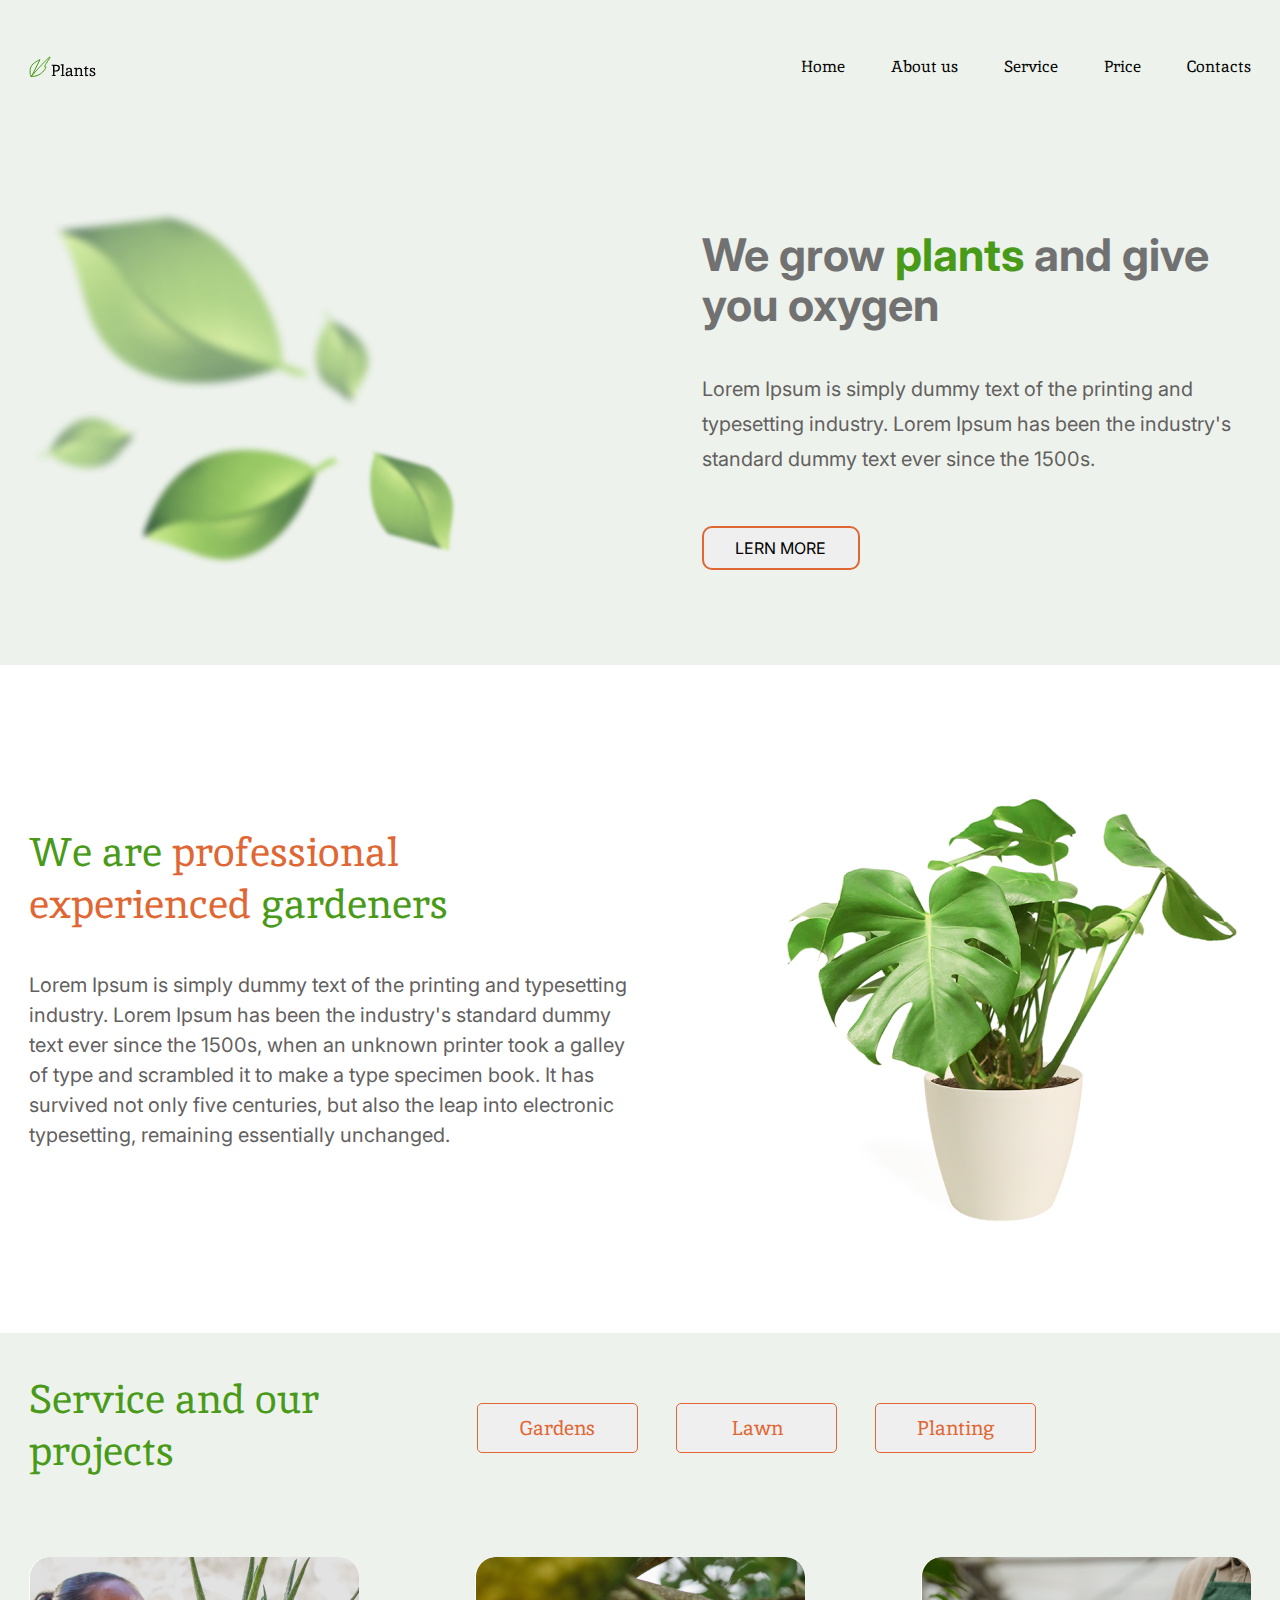
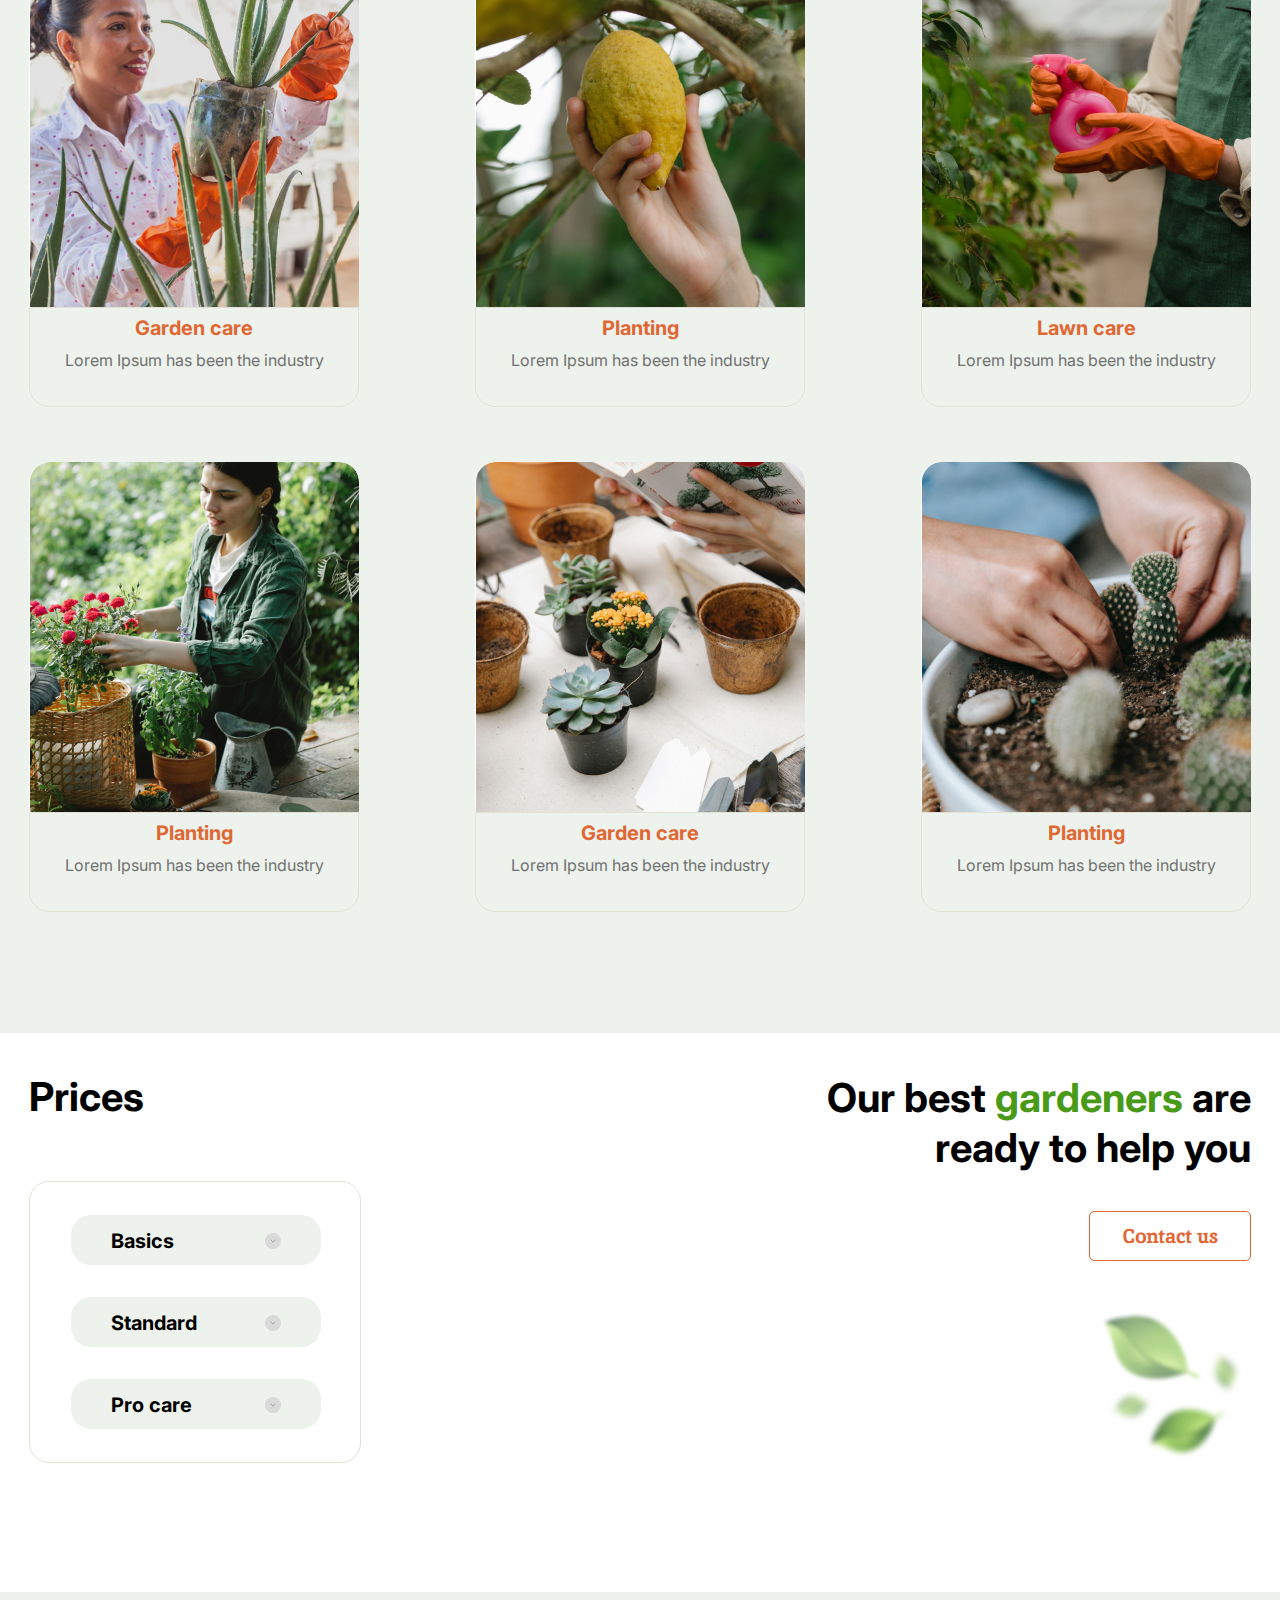
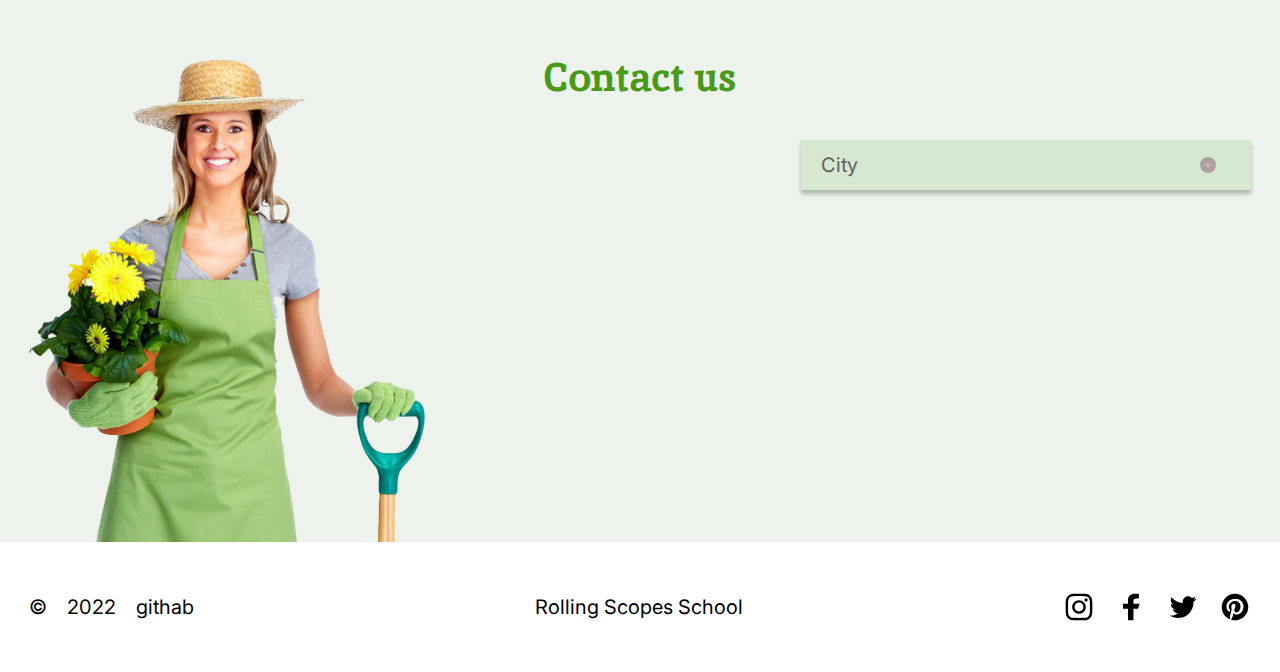
<file: plants/index.html>
<!DOCTYPE html>
<html lang="en">
<head>
    <meta charset="UTF-8">
    <meta http-equiv="X-UA-Compatible" content="IE=edge">
    <meta name="viewport" content="width=device-width, initial-scale=1.0">
    <link rel="stylesheet" href="style.css">
    <link href="https://fonts.googleapis.com/css?family=Inter:100,200,300,regular,500,600,700,800,900&display=swap" rel="stylesheet" >
    <link href="https://fonts.googleapis.com/css?family=Inika:regular,700&display=swap" rel="stylesheet" >
    <title>Plants</title>
    <link rel="icon" type="image/x-icon" href="./assets/icons/logo_vector.ico">
</head>
<body>
    <div class="wrapper">
        <header class="header">
          <div class="header__container _container">
            <div class="header__body">
              <div class="header__logo">
                <img
                  src="./assets/icons/logo.svg"
                  class="header-logo"
                  alt="logo"
                >
              </div>
              <nav class="header__menu menu">
                <div class="menu__icon" id="icon-menu">
                  <span></span><span></span><span></span>
                </div>
                
                
                <ul class="menu__list" id="list-menu">
                  <li class="menu__close">
                    
                  </li>
                  <li class="menu__item item-menu">
                    <a href="" class="item-menu__link">Home</a>
                  </li>
                  <li class="menu__item item-menu">
                    <a href="#about" class="item-menu__link">About us</a>
                  </li>
                  <li class="menu__item item-menu">
                    <a href="#servise" class="item-menu__link">Service</a>
                  </li>
                  <li class="menu__item item-menu">
                    <a href="#price" class="item-menu__link">Price</a>
                  </li>
                  <li class="menu__item item-menu">
                    <a href="#contact" class="item-menu__link">Contacts</a>
                  </li>
                </ul>
              </nav>
            </div>
          </div>
        </header>
        <main class="main">
          <section class="main__welcome welcome">
            <div class="welcome__container _container">
              <div class="welcome__image">
                <img src="./assets/img/leafs_wel.png" alt="plants-welcome" >
              </div>
              <div class="welcome__body body-welcome">
                <h1 class="body-welcome__title title-header">
                  We grow <span>plants</span> and give you oxygen
                </h1>
                <p class="body-welcome__body body-text">
                  Lorem Ipsum is simply dummy text of the printing and typesetting
                  industry. Lorem Ipsum has been the industry's standard dummy
                  text ever since the 1500s.
                </p>
                <button class="welcome__button button">
                  LERN MORE
                </button>
              </div>
            </div>
          </section>
          <section class="main__about about" id="about">
            <div class="about__container _container">
              <div class="about__body body-about">
                <h2 class="body-about__title title-body">
                  We are <span>professional experienced</span>
                  gardeners
                </h2>
                <p class="body-about__text body-text">
                  Lorem Ipsum is simply dummy text of the printing and typesetting
                  industry. Lorem Ipsum has been the industry's standard dummy
                  text ever since the 1500s, when an unknown printer took a galley
                  of type and scrambled it to make a type specimen book. It has
                  survived not only five centuries, but also the leap into
                  electronic typesetting, remaining essentially unchanged.
                </p>
              </div>
              <div class="about__image">
                <img src="./assets/img/about.jpg" alt="about-image" >
              </div>
            </div>
          </section>
          <section class="main__servise service" id="servise">
            <div class="servise__container _container">
              <div class="servise__header">
                <h2 class="servise__title">Service and our projects</h2>
                <div class="servise__buttons buttons-servise" id="buttons-servises">
                  <button class="buttons-servise__btn2" id="gargens-link">
                    Gardens
                  </button>
                  <button class="buttons-servise__btn2" id="lawn-link">
                    Lawn
                  </button>
                  <button class="buttons-servise__btn2" id="planting-link">
                    Planting
                  </button>
                </div>
              </div>
              <div class="servise__body servise__cards">
                <div class="servise__cards card" id="imgSer1">
                  <div class="card__content content-card">
                    <h3 class="content-card__title">Garden care</h3>
                    <p class="content-card__text">
                      Lorem Ipsum has been the industry
                    </p>
                  </div>
                </div>
                <div class="servise__cards card" id="imgSer2">
                  <div class="card__content content-card">
                    <h3 class="content-card__title">Planting</h3>
                    <p class="content-card__text">
                      Lorem Ipsum has been the industry
                    </p>
                  </div>
                </div>
                <div class="servise__cards card" id="imgSer3">
                  <div class="card__content content-card">
                    <h3 class="content-card__title">Lawn care</h3>
                    <p class="content-card__text">
                      Lorem Ipsum has been the industry
                    </p>
                  </div>
                </div>
                <div class="servise__cards card" id="imgSer4">
                  <div class="card__content content-card">
                    <h3 class="content-card__title">Planting</h3>
                    <p class="content-card__text">
                      Lorem Ipsum has been the industry
                    </p>
                  </div>
                </div>
                <div class="servise__cards card" id="imgSer5">
                  <div class="card__content content-card">
                    <h3 class="content-card__title">Garden care</h3>
                    <p class="content-card__text">
                      Lorem Ipsum has been the industry
                    </p>
                  </div>
                </div>
                <div class="servise__cards card" id="imgSer6">
                  <div class="card__content content-card">
                    <h3 class="content-card__title">Planting</h3>
                    <p class="content-card__text">
                      Lorem Ipsum has been the industry
                    </p>
                  </div>
                </div>
              </div>
            </div>
          </section>
          <section class="main__prices prices" id="price">
            <div class="prices__container _container">
              <div class="prices__prices">
                <h2 class="prices__title">Prices</h2>
                <div class="prices__body">
                  <div class="prices__item">
                    <div class="prices__header">
                      <h4 class="prices__link">Basics</h4>
                      <div                       
                        class="prices__arrow"></div>
                      
                    </div>
                    <div class="prices__info">
                      <p class="prices__text">
                        Release of Letraset sheets containing Lorem Ipsum
                        passages, and more recently
                      </p>
                      <p class="prices__price"><span>$15</span> / per hour</p>
                      <button type="button" class="prices__button"><a href="#contact">Order</a></button>
                    </div>
                  </div>
                  <div class="prices__item">
                    <div class="prices__header">
                      <h4 class="prices__link">Standard</h4>
                      <div 
                        class="prices__arrow"></div>
                      
                    </div>
                    <div class="prices__info">
                      <p class="prices__text">
                        Release of Letraset sheets containing Lorem Ipsum
                        passages, and more recently
                      </p>
                      <p class="prices__price"><span>$25</span> / per hour</p>
                      <button type="button" class="prices__button"><a href="#contact">Order</a></button>
                    </div>
                  </div>
                  <div class="prices__item">
                    <div class="prices__header">
                      <h4 class="prices__link">Pro care</h4>
                      <div
                        class="prices__arrow"></div>
                      
                    </div>
                    <div class="prices__info">
                      <p class="prices__text">
                        Release of Letraset sheets containing Lorem Ipsum
                        passages, and more recently
                      </p>
                      <p class="prices__price"><span>$35</span> / per hour</p>
                      <button type="button" class="prices__button"><a href="#contact">Order</a></button>
                    </div>
                    
                  </div>
                </div>
              </div>
              <div class="prices__contacts contacts">
                <h2 class="contacts__title">
                  Our best <span>gardeners</span> are ready to help you
                </h2>
                <button class="contacts__button btn3">
                  Contact us
                </button>
                <div class="contacts__img">
                  <img src="./assets/img/leafs_pr.png" alt="leafs" >
                </div>
              </div>
            </div>
          </section>
          <section class="main__contact contact" id="contact">
            <div class="contact__container _container">
              <h2 class="contact__title" id="cont-title">Contact us</h2>
              <div class="contact__content">
                <img
                  src="./assets/img/contact_woman.png"
                  alt="contact_woman"
                  class="contact__img" id="contact-woman"
                >
                <div class="contact__form" id="contact-form">
                  <div class="contact__body" id="contact-body">
                    <div class="contact-title">City</div>
                    <div
                      class="contact__btn" id="contact-arrow"></div>
                    
                  </div>
                  <ul class="contact__city" id="city-form">
                    <li class="option-outer" id="city-one">Canandaigua, NY</li>
                    <li class="option-outer" id="city-two">New York City</li>
                    <li class="option-outer" id="city-three">Yonkers, NY</li>
                    <li class="option-outer" id="city-four">Sherrill, NY</li>
                  </ul>
                  <div class="city__cards city">
                    <div class="city__item" id="card-one">
                      <div class="city__contact">
                        <div class="col-one">
                          <div class="city__name">City:</div>
                          <div class="city__phone">Phone:</div>
                          <div class="city__adress">Office adress:</div>
                        </div>
                        <div class="col-two">
                          <div class="name__city">Canandaigua, NY</div>
                          <div class="phone__city">+1 585 393 0001</div>
                          <div class="adress__city">151 Charlotte Street</div>
                        </div>
                      </div>
                      <div class="button__phone">
                        <a href="tel:+1	585	393 0001" class="phone__link">Call us</a>
                      </div>
                    </div>
                    <div class="city__item" id="card-two">
                      <div class="city__contact">
                        <div class="col-one">
                          <div class="city__name">City:</div>
                          <div class="city__phone">Phone:</div>
                          <div class="city__adress">Office adress:</div>
                        </div>
                        <div class="col-two">
                          <div class="name__city">New York City</div>
                          <div class="phone__city">+1 212 456 0002</div>
                          <div class="adress__city">9 East 91st Street</div>
                        </div>
                      </div>
                      <div class="button__phone">
                        <a href="tel:+1 212 456 0002" class="phone__link">Call us</a>
                      </div>
                    </div>
                    <div class="city__item" id="card-three">
                      <div class="city__contact">
                        <div class="col-one">
                          <div class="city__name">City:</div>
                          <div class="city__phone">Phone:</div>
                          <div class="city__adress">Office adress:</div>
                        </div>
                        <div class="col-two">
                          <div class="name__city">Yonkers, NY</div>
                          <div class="phone__city">+1 914 678 0003</div>
                          <div class="adress__city">511 Varburton Ave</div>
                        </div>
                      </div>
                      <div class="button__phone">
                        <a href="tel:+1 914 678 0003" class="phone__link">Call us</a>
                      </div>
                    </div>
                    <div class="city__item" id="card-four">
                      <div class="city__contact">
                        <div class="col-one">
                          <div class="city__name">City:</div>
                          <div class="city__phone">Phone:</div>
                          <div class="city__adress">Office adress:</div>
                        </div>
                        <div class="col-two">
                          <div class="name__city">Sherrill, NY</div>
                          <div class="phone__city">+1 315 908 0004</div>
                          <div class="adress__city">14 WEST Noyes BLVD</div>
                        </div>
                      </div>
                      <div class="button__phone">
                        <a href="tel:+1 315 908 0004" class="phone__link">Call us</a>
                      </div>
                    </div>                        
                </div>
              </div>
            </div>
          </section>
        </main>
        <footer class="footer">
          <div class="footer__container _container">
            <div class="footer__content">
              <div class="footer__data">
                <div class="footer__simbol">&#169;</div>
                <div class="footer__year">2022</div>
                <div class="footer__git"><a href="https://github.com/Jjjulietta/" class="git-link">githab</a></div>
              </div>
              <div class="footer__rs"><a href=" https://rs.school/js-stage0/" class="link-rs" >Rolling Scopes School</a></div>
              <ul class="footer__social">
                <li class="social__item"><a href="https://github.com/Jjjulietta/" class="social-link"><img
                  src="./assets/icons/inst.svg"
                  alt="insta"
                  class="footer__logo"
                ></a>

                </li>
                <li class="social__item">
                  <a href="https://github.com/Jjjulietta/" class="social-link"><img
                    src="./assets/icons/fb.svg"
                    alt="insta"
                    class="footer__logo"
                  ></a>

                </li>
                <li class="social__item">
                  <a href="https://github.com/Jjjulietta/" class="social-link">
                    <img
                  src="./assets/icons/tw.svg"
                  alt="insta"
                  class="footer__logo"
                >
                </a>  

                </li>
                <li class="social__item">
                  <a href="https://github.com/Jjjulietta/" class="social-link">
                    <img
                  src="./assets/icons/pinterest.svg"
                  alt="insta"
                  class="footer__logo"
                >
                </a>  
                </li>               
                
                
                
              </ul>
            </div>
          </div>
        </footer>
      </div>
    <script src="index.js"></script>
</body>
</html>
</file>
<file: plants/style.css>
/*Обнуление*/
*,
*::before,
*::after {
  padding: 0;
  margin: 0;
  border: 0;
  box-sizing: border-box;
}
a {
  text-decoration: none;
  color: inherit;
}
ul,
ol,
li {
  list-style: none;
}
img {
  vertical-align: top;
}
h1,
h2,
h3,
h4,
h5,
h6 {
  font-weight: inherit;
  font-size: inherit;
}
html,
body {
  
 /* max-width: 1440px;*/
  height: 100%;
  line-height: 1;
  font-family: "Inter";
  font-style: normal;
  font-size: 20px;
  font-weight: 400;
  color: #636060;
  scroll-behavior: smooth;
}
._container {
  max-width: 1222px;
  
  margin: 0 auto;
}
.wrapper {
  overflow: hidden;
  min-height: 100%;
  
}
/*-----------HEADER--------*/
.header {
  overflow: hidden;
  width: 100%;
  height: 134px;
  z-index: 10;
  background: #EDF2EC;
}

.header__body {
  display: flex;
  align-items: center;
  justify-content: space-between;
  margin: 42px 0px;
  height: 50px;
 
}

.menu__list {
  
  display: flex;
  align-items: center;
  justify-content: space-between;
}

.item-menu:not(:last-child) {
  margin-right: 46px;
}
.item-menu__link {
  font-family: "Inika";
  font-style: normal;
  font-weight: 400;
  font-size: 16px;
  line-height: calc(50 / 16 * 100%);
  
  color: #010201;
  transition: all 0.3s;
}
 
.item-menu__link:hover{
  color: #e06733;
}
@media (max-width: 768px) {
  ._container {
    max-width: 668px;
    
    margin: 0 auto;
  }
  .header{
    height: 117px;;
  }
  .header__body {
    
    margin: 35px 0px;
  }
  .menu__list {
    flex-wrap: wrap;
  }
  .header__logo {
    align-self: center;
  }
}
@media (max-width: 380px) {
  .header {
    height: 96px;
  }
  ._container {
    max-width: 330px;
    margin: 0 auto;
  }
  .header__body {
    height: 24px;
    margin: 34px 0px;
  }
  
    
/*------------------------BURGER-----------------------------*/
  .menu__icon {
    display: block;

    position: relative;
    top: 0px;
    right: 0px;
    z-index: 5;
    width: 40px;
    height: 24px;
    border-top: 2px solid #717171;
  }
  .menu__icon span {
    display: block;
    border-bottom: 2px solid #717171;
    width: 100%;
    height: 8px;
  }

  .menu__list {
    position: fixed;
    top: 0px;
    right: -250px;
    width: 250px;
    height: 395px;
    padding: 30px;
    transition: all 2s ease 0s;
    flex-direction: column;
    align-items: flex-start;
    justify-content: space-around;

    background-color: #b8b8b8;;
    z-index: 6;
  }
  .menu__list li a {
    font-size: 25px;
    font-weight: 700;
    line-height: 200%;
    color: #499A18;
  }
  .menu__list:hover {
    color: #499a18;
  }
  .menu__close::before {
    content: "";
    position: absolute;
    top: 20px;
    right: 20px;
    width: 20px;
    height: 2px;
    transform: rotate(45deg);
    background-color: #499A18;
  }
  .menu__close::after {
    content: "";
    position: absolute;
    top: 20px;
    right: 20px;
    width: 2px;
    height: 20px;
    transform: rotate(45deg);
    translate: -9px -9px;
    background-color: #499A18;
  }
  .active {
    right: 0px;
  }
  .close {
    display: block;
  }
}
/*---------------HEADER END-----------*/
/*--------------WELCOME----------------*/

.main__welcome {
  position: relative;
  padding: 62px 0px 62px 0px;
  background: #edf2ec;
}

.welcome__container {
  display: flex;
  align-items: center;
  height: 407.36px;
}
.welcome__image{
  flex: 0 0 36.72%;
}
.welcome__image img {
  object-fit: contain;
  max-width: 100%;
  height: auto;
  background: transparent;
}
.welcome__body {
  flex: 1 1 50%;
  display: flex;
  flex-direction: column;
  justify-content: space-between;
  margin-left: 18.34%;
  height: 340px;
  
}

.title-header {
  font-family: "Inter";
  font-style: normal;
  font-weight: 700;
  font-size: 45px;
  line-height: calc(50 / 45 * 100%);
  /* or 111% */
  margin-bottom: 39px;
  color: #717171;
}
.title-header > span {
  color: #499a18;
}
.welcome__body p {
  margin-bottom: 46px;
  font-family: "Inter";
  font-style: normal;
  font-size: 20px;
  line-height: 175%;
}
.button:hover{
  background: #E06733;
  color: #FFFFFF;
}
.welcome__button {
  
  text-align: center;
  width: 158px;
  height: 44px;
  cursor: pointer;
  font-family: 'Inter';
  font-style: normal;
  font-weight: 400;
  font-size: 16px;
  line-height: calc(20 / 16 * 100%);
  /* or 125% */

  color: #000000;
  border: 2px solid #e06733;
  border-radius: 10px;
  transition: all 0.3s;
}
.button a {
  color: #000000;
}
@media (max-width: 768px) {
  .welcome__container{
    flex-direction: row-reverse;
    height: 310px;
    justify-content: space-between;
    align-items: flex-start;
  }
  .main__welcome {
    padding: 40px 0px 70px 0px;
    
  }
  .welcome__image{
    flex: 0 0 42%;
  }
  

  .welcome__body {
    flex: 1 1 52%;
    margin-left: 0px;
    
    max-width: 346px;
    justify-content: flex-start;
  }
  .title-header {
    font-weight: 700;
    font-size: 35px;
    line-height: calc(50 / 35 * 100%);
    /* or 111% */
    margin-bottom: 30px;
  }
  .welcome__body p{
    margin-bottom: 35px;
    font-size: 16px;
    line-height: calc(25 / 16 * 100%);
  }
}
@media (max-width: 380px) {
  .main__welcome {
    padding: 25px 0px;
    height: 300px;
  }
  .welcome__container{
    display: block;
    height: 252px;
  }
  .welcome__image img {
    display: none;
    
  }
  .welcome__body{
    flex: 0 1 100%;
    height: auto;
    
  }
  .title-header {
    font-weight: 700;
    font-size: 25px;
    line-height: calc(35 / 25 * 100%);
    /* or 111% */
    margin-bottom: 20.36px;
  }
  .welcome__body p {
    margin-bottom: 25px;
  }
  
  .welcome__button {
    width: 100px;
    height: 34.14px;
    font-size: 10px;
    line-height: calc(20 / 10 * 100%);
    /* or 125% */

    color: #000000;
    border: 2px solid #e06733;
    border-radius: 10px;
    text-align: center;

    }
  
}
/*-----------WELCOME END----------*/
/*------------ABOUT---------------*/

.about__container {
  display: flex;
  align-items: center;
  justify-content: space-between;
  padding: 93px 0px 96px 0px;
}
.about__body {
  flex: 0 1 50%;
  align-self: flex-start;
 
  
}

.title-body {
  width: 463px;
  padding-top: 68px;
  font-family: "Inika";
  font-style: normal;
  font-weight: 400;
  font-size: 40px;
  line-height: 52px;

  color: #499a18;
  margin-bottom: 40px;
}
.title-body span {
  color: #e06733;
}

.body-text {
  font-weight: 400;
  font-size: 20px;
  line-height: 150%;
  color: #636060;
}

.about__image img {
  max-width: 100%;
  object-fit: contain;
  height: auto;
}
@media (max-width: 768px) {
  .about__container {
    display: flex;
    flex-direction: column;
    align-items: center;
    padding-top: 40px;
  }
  .about__body {
    flex: 0 1 auto;
    margin-bottom: 40px;
    height: 350px;
  }
  .title-body {
    max-width: 423px;
    font-weight: 400px;
    padding-top: 0px;
    font-size: 35px;
    line-height: calc(46 / 35 * 100%);
    margin: 0 auto;
    margin-bottom: 46px;
    text-align: center;
    
  }
  .about__body p{
    min-height: 208px;
    font-weight: 400;
    font-size: 20px;
    line-height: 150%;
    /* or 150% */

    color: #636060;
    
  }
  .about__image {
    flex: 0 1 auto;
    max-width: 250px;
    height: auto;
    margin-bottom: 0px;
  }
}
@media (max-width: 380px) {
  .about__container {
    padding: 30px 0px 24px 0px;
  }
  .about__body {
    height: 307px;
    margin-bottom: 0px;
  }
  .title-body {
    max-width: 288px;
    font-size: 25px;
    line-height: calc(33 / 25 * 100%);
    text-align: center;
    margin-bottom: 15px;
  }
  .about__body p{
   
    font-size: 15px;
    line-height: 25px;
  }
  .body-about__text {
    margin-bottom: 0px;
  }
  .about__image {
    align-self: center;
    
  }
  .about__image img {
    max-width: 150px;
    min-height: 147px;
  }
}

/*--------------ABOUT END--------------------*/
/*-------------SERVISE------------------------*/
.main__servise {
  background: #edf2ec;
  padding: 40px 0px 121px 0px;
  
}

.servise__header {
  display: flex;
  align-items: center;
  margin-bottom: 80px;
  
}
.servise__title {
  margin-right: 142px;
  min-height: 94px;
  max-width: 306px;
  font-family: "Inika";
  font-style: normal;
  font-weight: 400;
  font-size: 40px;
  line-height: 52px;
  

  color: #499a18;
}
.servise__buttons {
  display: flex;
  align-items: center;
  justify-content: space-between;
  margin-top: 5px;
}
.buttons-servise__btn2 {
  border: 1px solid #e06733;
  border-radius: 5px;

  margin-right: 38px;
  width: 161px;
  height: 50px;
  font-family: "Inika";
  font-style: normal;
  font-weight: 400;
  font-size: 20px;
  line-height: calc(26 / 20 * 100%);
  /* identical to box height */

  color: #e06733;
  cursor: pointer;
  transition: all 0.3s;
}

/*.buttons-servise__btn2:focus {
  background: #e06733;
  color: #ffffff;
}*/
/*.buttons-servise__btn2:hover{
  background: #e06733;
  color: #ffffff;
}*/
.hover {
  background: #e06733;
  color: #ffffff;
}
.servise__body {
  display: grid;
  grid-template-columns: 1fr 1fr 1fr;
  column-gap: 116px;
  row-gap: 55px;
}
#imgSer1 {
  background-image: url(./assets/img/servises/serv1.jpg);
  background-repeat: no-repeat;

  background-origin: border-box;
  border-radius: 20px 20px 0px 0px;
}
#imgSer2 {
  background-image: url(./assets/img/servises/serv2.jpg);
  background-repeat: no-repeat;
  border-radius: 20px 20px 0px 0px;
  background-origin: border-box;
}
#imgSer3 {
  background-image: url(./assets/img/servises/serv3.jpg);
  background-repeat: no-repeat;
  border-radius: 20px 20px 0px 0px;
  background-origin: border-box;
}
#imgSer4 {
  background-image: url(./assets/img/servises/serv4.jpg);
  background-repeat: no-repeat;
  border-radius: 20px 20px 0px 0px;
  background-origin: border-box;
}
#imgSer5 {
  background-image: url(./assets/img/servises/serv5.jpg);
  background-repeat: no-repeat;
  border-radius: 20px 20px 0px 0px;
  background-origin: border-box;
}
#imgSer6 {
  background-image: url(./assets/img/servises/serv6.jpg);
  background-repeat: no-repeat;
  border-radius: 20px 20px 0px 0px;
  background-origin: border-box;
}
.filter {
  filter: blur(2px);
}
.servise__cards img {
  margin-bottom: 10px;
  border-radius: 20px 20px 0px 0px;
  width: 100%;
  height: auto;
}
.card {
  max-width: 330px;
  max-height: 450px;
  transition: all 0.5s;
}
.card__content {
  display: flex;
  flex-direction: column;
  align-items: center;
  margin-top: 350px;
  border: 1px solid #e3e1d5;
  border-radius: 0px 0px 20px 20px;
  padding-top: 10px;
  padding-bottom: 36px;
}

.content-card__title {
  margin-bottom: 12px;
  font-weight: 700;

  line-height: calc(20 / 20 * 100%);
  /* or 100% */

  color: #e06733;
}
.content-card__text {
  align-self: center;

  font-weight: 400;
  font-size: 16px;
  line-height: calc(20 / 16 * 100%);
  color: #717171;
}
@media (max-width: 768px) {
  .main__servise {
    padding: 60px 0px 70px 0px;
  }
  .servise__header {
    display: flex;
    flex-direction: column;
    align-items: flex-start;
    margin-bottom: 40px;
  }
  .servise__title {
    margin-bottom: 40px;
    font-weight: 400;
    font-size: 35px;
    line-height: 46px;
  }
  .servise__buttons{
    margin-top: 0px;
  }
  .servise__body {
    display: grid;
    grid-template-columns: 1fr 1fr;
    column-gap: 106px;
    row-gap: 38px;
  }
  .card__content {
    padding: 10px 39px 20px 38px;
    text-align: center;
  }

  #imgSer1 {
    background: url(./assets/img/servises_tab/ser1.jpg);
    background-repeat: no-repeat;

    background-origin: border-box;
  }
  #imgSer2 {
    background: url(./assets/img/servises_tab/ser2.jpg);
    background-repeat: no-repeat;

    background-origin: border-box;
  }
  #imgSer3 {
    background: url(./assets/img/servises_tab/ser3t.jpg);
    background-repeat: no-repeat;

    background-origin: border-box;
  }
  #imgSer4 {
    background: url(./assets/img/servises_tab/ser4.jpg);
    background-repeat: no-repeat;

    background-origin: border-box;
  }
  #imgSer5 {
    background: url(./assets/img/servises_tab/ser5.jpg);
    background-repeat: no-repeat;

    background-origin: border-box;
  }
  #imgSer6 {
    background: url(./assets/img/servises_tab/ser6t.jpg);
    background-repeat: no-repeat;

    background-origin: border-box;
  }
  .content-card__title {
    margin-bottom: 10px;
  
  }
}
@media (max-width: 380px) {
  .main__servise {
    padding: 30px 0px 29px 0px;
  }
  .servise__header {
    align-items: flex-start;
    flex-wrap: wrap;
    
    margin-bottom: 32px;
  }
  .servise__title {
    min-height: 69px;
    max-width: 187px;
    font-size: 25px;
    line-height: 33px;
    margin-bottom: 35px;
  }
  .servise__body {
    display: grid;
    grid-template-columns: 1fr;
    column-gap: 0px;
    row-gap: 36px;
    justify-items: center;
  }
  .card {
    max-width: 279px;
  }
  .card__content {
    flex-wrap: wrap;
    padding: 10px 28.9px 16px 37.86px;
  }
  .servise__buttons {
    align-items: center;
    justify-content: flex-start;
    flex-wrap: wrap;
  }
  .buttons-servise__btn2 {
    border: 1px solid #e06733;
    border-radius: 5px;
    margin-bottom: 9px;
    margin-right: 10px;
    width: 121px;
    height: 35px;

    font-size: 15px;
    line-height: calc(20 / 15 * 100%);
  }
}
/*------------END--SERVISE---------*/
/*--------------PRICES--------------*/
.main__prices {
  padding: 40px 0px 114px 0px;
}
.prices__container {
  display: flex;

  justify-content: space-between;
}

.prices__prices {
  flex: 0 1 50%;
}
.prices__title {
  font-weight: 700;
  font-size: 40px;
  line-height: 48px;
  /* identical to box height */

  color: #000000;
  margin-bottom: 60px;
}

.prices__body {
  
  display: flex;
  flex-direction: column;
  padding: 33px 41px;
  max-width: 332px;
  min-height: 282px;
  border: 1px solid #e3e1d5;
  border-radius: 20px;
  margin-bottom: 14px;
}
.prices__item {
  background: #edf2ec;
  border-radius: 20px;
  padding: 16px 40px 12px 40px;
  width: 250px;
  height: 50px;
  overflow: hidden;
  transition: all 0.5s ease-out;
}
.prices__item:not(:last-child) {
  margin-bottom: 32px;
}
.prices__header {
  display: flex;
  align-items: center;
  justify-content: space-between;
  margin-bottom: 6px;
  padding-bottom: 12px;
  cursor: pointer;
}

.prices__arrow {
  background-image: url(./assets/icons/acc_btn_price.svg);
  background-repeat: no-repeat;
  background-size: cover;
  width: 16px;
  height: 16px;
}
.prices__link {
  font-weight: 700;

  line-height: 100%;
  /* or 100% */

  color: #000000;
}

.prices__text {
  font-weight: 300;
  font-size: 10px;
  line-height: calc(10 / 10 * 100%);
  /* or 100% */

  color: #717171;
}
.prices__price {
  margin-bottom: 12px;
  font-weight: 400;
  font-size: 12px;
  line-height: 20px;
  /* or 167% */

  color: #000000;
}
.prices__price span {
  font-weight: 700;
  font-size: 12px;
  line-height: 20px;
  /* or 167% */

  color: #e06733;
}
.prices__button {
  background: #ffffff;
  border-radius: 10px;
  padding: 3px 20px;
  font-weight: 700;
  font-size: 14px;
  line-height: 20px;
  /* or 143% */

  color: #717171;
  transition: all 0.3s;
}

.prices__contacts {
  display: flex;
  flex-direction: column;
  align-items: flex-end;
  max-width: 452px;
}

.contacts__title {
  font-weight: 700;
  font-size: 40px;
  line-height: 50px;
  /* or 125% */

  text-align: right;

  color: #000000;

  margin-bottom: 38px;
}
.contacts__title span {
  color: #499a18;
}
.contacts__button {
  width: 162px;
  height: 50px;
  cursor: pointer;
  
  background: #ffffff;
  border: 1px solid #e06733;
  border-radius: 5px;
  font-family: "Inika";
  font-style: normal;
  font-weight: 700;
  font-size: 20px;
  line-height: calc(26 / 20 * 100%);
  /* identical to box height */

  text-align: center;
  color: #e06733;
  transition: all 0.3s;
}
.contacts__button:hover{
  background: #E06733;
  color: #FFFFFF;
}
.btn3 {
  margin-bottom: 39px;
}

.contacts__img > img {
  object-fit: contain;
  max-width: 152px;
  height: 178px;
}

/*----------------PRICES CARD----------*/
.opened {
  height: 154px;
  background: #d6e7d2;

  border-radius: 20px;
}
.opened-arrow {
  background-image: url(./assets/icons/acc_btn_open_price.svg);
  background-repeat: no-repeat;
  background-size: cover;
  width: 16px;
  height: 16px;
}
.opened-header {
  border-bottom: 0.5px solid #aea1a1;
}

@media (max-width: 768px) {
  .main__prices {
    padding-bottom: 84px;
  }
      
  .prices__title {
    font-size: 35px;
    line-height: 42px;
    margin-bottom: 53px;
    max-width: 135px;
    text-align: center;
  }
  .prices__body {
    margin-bottom: 0px;
    padding: 34px 41px;
  }
  .contacts__title {
    font-size: 25px;
    line-height: calc(35 / 25 * 100%);
    color: #000000;
    margin-bottom: 31px;
    
  }
  .prices__contacts {
    margin-top: 99px;
    margin-left: 40px;
    display: flex;
    flex-direction: column;
    align-items: flex-end;
    max-width: 452px;
  }
  .contacts__img {
    max-width: 152px;
    height: auto;
   
  }
  .btn3 {
    margin-bottom: 34px;
  }
}
@media (max-width: 570px) {
}
@media (max-width: 380px) {
  .main__prices {
    padding:  25px 0px 40px 0px;
    
  }
  .prices__container {
    flex-direction: column;
    align-items: center;
  }
  .prices__prices {
    display: flex;
    flex-direction: column;
    align-items: center;
    margin-bottom: 17px;
  }
  .prices__contacts {
    margin-top: 0px;
    margin-left: 0px;
    display: flex;
    flex-direction: column;
    align-items: center;
    max-width: 230px;
  }
  .prices__title {
    text-align: center;
    font-size: 25px;
    line-height: 30px;
    /* identical to box height */

    color: #000000;
    margin-bottom: 40px;
    
      }
  .prices__body {
    
    padding: 29px 22px;
    max-width: 224px;
    height: 235px;
  }
  .prices__item {
    padding: 16px 38px 16px 30px;
    width: 180px;
    height: 49.72px;
    font-weight: 700;
    font-size: 15px;
    line-height: 20px;
    overflow: hidden;
    transition: all 0.5s ease-out;
  }
  .prices__item:not(:last-child) {
    margin-bottom: 13px;
  }
  
  .contacts__title {
    font-size: 20px;
    line-height: calc(35 / 20 * 100%);
    color: #000000;
    margin-bottom: 20px;
    text-align: center;
  }
  .btn3 {
    margin-bottom: 0px;
  }
  .contacts__img {
    display: none;
  }
  .contacts__button {
    width: 121px;
    height: 35px;
   
    font-size: 15px;
    line-height: calc(20 / 15 * 100%);
    
  }
  
}
/*----------------END----PRICES-------------*/
/*-------------------CONTACTS----------------*/
.main__contact {
  background: #edf2ec;
  padding-top: 59px;
  padding-bottom: 0px;
  overflow: hidden;
  width: 100%;
}

.contact__content {
  display: flex;

  justify-content: space-between;
}
.contact__img {
  max-width: 400px;
  object-fit: contain;
  height: auto;
  margin-top: -58px;
}
.contact__title {
  text-align: center;

  font-family: "Inika";
  font-style: normal;
  font-weight: 700;
  font-size: 40px;
  line-height: calc(52 / 40 * 100%);

  color: #499a18;
}

.contact__form {
  position: relative;
  max-width: 450px;
  height: 100%;

  flex: 0 1 50%;
  margin-left: 64px;
  margin-top: 37px;

  background: #d6e7d2;
  box-shadow: 0px 4px 4px rgba(0, 0, 0, 0.25);
  border-radius: 0px;
}
.contact__body {
  width: 100%;
  height: 50px;
  display: flex;
  align-items: center;
  justify-content: space-between;
  transition: all 0.3s;
  cursor: pointer;
}
/*.contact__body:focus {
  background-color: #c1e698;
}*/
/*.contact__body:hover {
  background-color: #c1e698;
}*/
.contact__hover {
  background-color: #c1e698;
}
.contact-title {
  margin-left: 20px;
}
.contact__btn {
  background-image: url(./assets/icons/acc_btn_close_cont.svg);
  background-repeat: no-repeat;
  background-size: contain;
  width: 16px;
  height: 16px;
  margin-right: 35px;
}
.contact__city {
  position: absolute;
  z-index: 5;
  top: 50px;
  left: 0px;
  padding: 27px 35px 31px 35px;
  background: #dce9d9;
  box-shadow: 0px 4px 4px rgba(0, 0, 0, 0.25);
  border-radius: 0px;
  cursor: pointer;
  opacity: 0;
  visibility: hidden;
  height: 234px;
  width: 100%;

  padding-left: 20px;
}
.contact__city:focus {
  background: #c1e698;
}

/*------------CONTACT FORM SCRIPT-----------------*/
.option {
  display: none;
}
.opened {
  opacity: 1;
  visibility: visible;
}
.select-selected {
  background: #c1e698;
}
.option-one {
  display: block;
  width: 380px;
  height: 62px;
  font-family: "Inter";
  font-style: normal;
  font-weight: 400;
  font-size: 16px;
  line-height: 40px;
  /* or 250% */

  letter-spacing: 0.05em;

  color: #717171;

  border-bottom: 1px solid #717171;
}
.option-outer {
  display: block;
  width: 380px;
  height: 35px;
  margin-bottom: 12px;
  font-family: "Inter";
  font-style: normal;
  font-weight: 400;
  font-size: 16px;
  line-height: 40px;
  /* or 250% */

  letter-spacing: 0.05em;

  color: #499a18;
  border-bottom: 1px solid #d9d9d9;
}
.option-outer:hover {
  width: 380px;
  height: 35px;
  font-family: "Inter";
  font-style: normal;
  font-weight: 400;
  font-size: 16px;
  line-height: 40px;
  /* or 250% */

  letter-spacing: 0.05em;

  color: #717171;

  border-bottom: 1px solid #717171;
}
.openedArr {
  background-image: url(./assets/icons/acc_btn_open_cont.svg);
  background-repeat: no-repeat;
  background-size: contain;
  width: 16px;
  height: 16px;
}
 
.city__item {
  position: absolute;
  display: none;
  margin-left: 0px;
  margin-top: 47px;
  width: 100%;
  min-height: 214px;
  padding: 17px 76px 32px 33px;
  z-index: 2;
  background: #edf2ec;
  border: 1px solid #000000;
  border-radius: 20px;
}
.city__contact {
  display: flex;
}
.col-one {
  display: flex;
  flex-direction: column;
  align-items: flex-start;
  font-size: 16px;
  line-height: 40px;
  /* or 250% */

  letter-spacing: 0.05em;

  color: #000000;
}

.col-two {
  display: flex;
  flex-direction: column;
  align-items: flex-start;
  margin-left: 4.5px;
  font-size: 16px;
  line-height: 40px;
  /* identical to box height, or 250% */

  letter-spacing: 0.05em;

  color: #717171;
  margin-bottom: 24px;
}

.button__phone {
  border: 1px solid #e06733;
  border-radius: 5px;
  margin-left: 129px;
  width: 122px;
  height: 26px;
  text-align: center;
}
.phone__link {
  padding: 7px 29px;

  font-family: "Inika";
  font-style: normal;
  font-weight: 700;
  font-size: 10px;
  line-height: 13px;

  color: #717171;
}

@media (max-width: 768px) {
  .main__contact {
    padding-top: 40px;
  }
  .contact__content {
    flex-direction: column;
    align-items: center;
    justify-content: center;
  }
  .contact__img {
    max-width: 200px;
    object-fit: contain;
    height: auto;
    order: 2;
    margin-top: 0px;
  }
  .contact__title {
    margin-bottom: 100px;
  }
  .contact__form {
    flex: 0 1 auto;
    margin-left: 0px;
    margin-top: 0px;
    width: 450px;
    margin-bottom: 248px;
  }
  .city__item {
    margin-top: 61px;
    width: 100%;
    height: 214px;
    padding: 17px 76px 32px 33px;
  }
}
@media (max-width: 380px) {
  .main__contact {
    height: 445px;
    padding-top: 25px;
  }
  .contact__title {
    font-size: 25px;
    line-height: calc(33 / 25 * 100%);
    margin-bottom: 84px;
  }
  .contact__content {
    flex-direction: column;
    align-items: center;
    justify-content: center;
  }
  .contact__form {
    flex: 0 1 auto;
    margin-left: 0px;
    margin-top: 0px;
    width: 300px;
    align-self: center;
    margin-bottom: 128px;
  }
  .contact__btn {
    margin-right: 20px;
  }

  .contact__img {
    max-width: 100px;
    object-fit: contain;
    height: auto;
    order: 2;
    margin-top: 0px;
  }
  .city__item {
    margin-top: 49px;
    width: 100%;
    height: 212px;
    padding: 23px 36px;
  }
  .city__contact {
    margin-bottom: 17px;
    height: 123px;
  }
   
  

  .city__phone {
    margin-bottom: 0px;
  }
  .phone__city {
    margin-bottom: 0px;
  }
  .city__adress {
    line-height: 20px;
  }
  .adress__city {
    line-height: 20px;
  }
  .col-one {
    flex: 0 1 auto;
  }
  .col-two {
    flex: 1 1 100%;

    width: 145.31px;
    height: 100%;
    margin-left: 0px;
  }
   
  .button__phone {
    margin: 0 auto;
  }
}
/*-------------------CONTACT END--------------------*/
/*--------------------------FOOTER-------------------*/
.footer {
  padding: 40px 0;
  height: 130px;
}

.footer__content {
  display: flex;
  align-items: center;
  justify-content: space-between;
}
.footer__data {
  display: flex;
  margin-right: 20px; 
  font-weight: 400;
  font-size: 20px;
  line-height: 50px;
  /* identical to box height, or 250% */
  
  
  color: #000000;
}
.footer__data > *:not(:last-child) {
  margin-right: 20px;
}
.git-link {
  font-weight: 400;
font-size: 20px;
line-height: calc(50px/20px*100%);

color: #000000;
transition: all 0.3s;
}
.git-link:hover{
  color:#E06733;
  text-decoration: underline;
}
.link-rs{
  font-weight: 400;
font-size: 20px;
line-height: 50px;
/* identical to box height, or 250% */
color: #000000;
transition: all 0.3s;
}
.link-rs:hover{
  color:#E06733;
  text-decoration: underline;
}
.footer__social {
  display: flex;
  align-items: center;
 justify-content: space-between;
 
}
.social__item{
  transition: all 1s;
}
.social__item:not(:last-child) {
  margin-right: 20px;
}
.social__item:hover{
  
  transform: scale(1.5) rotateY(180deg);
  
}
@media (max-width: 768px) {
  .footer {
    padding-top: 32px;
    padding-bottom: 18px;
    height: 181px;
  }
  .footer__content {
    flex-direction: column;
  }
  .footer__data {
    line-height: 24px;
}
.footer__rs{
  margin-bottom: 16px;
}
}
@media (max-width: 380px) {
  .footer {
    padding: 22px 0px 7px;
    height: 146px;
  }
  .footer__data {
    
    margin-right: 0px; 
  }
  .footer__rs{
    margin-bottom: 0px;
  }
  
  .footer__social img :not(:last-child) {
    margin-right: 20px;
  }
}
</file>
